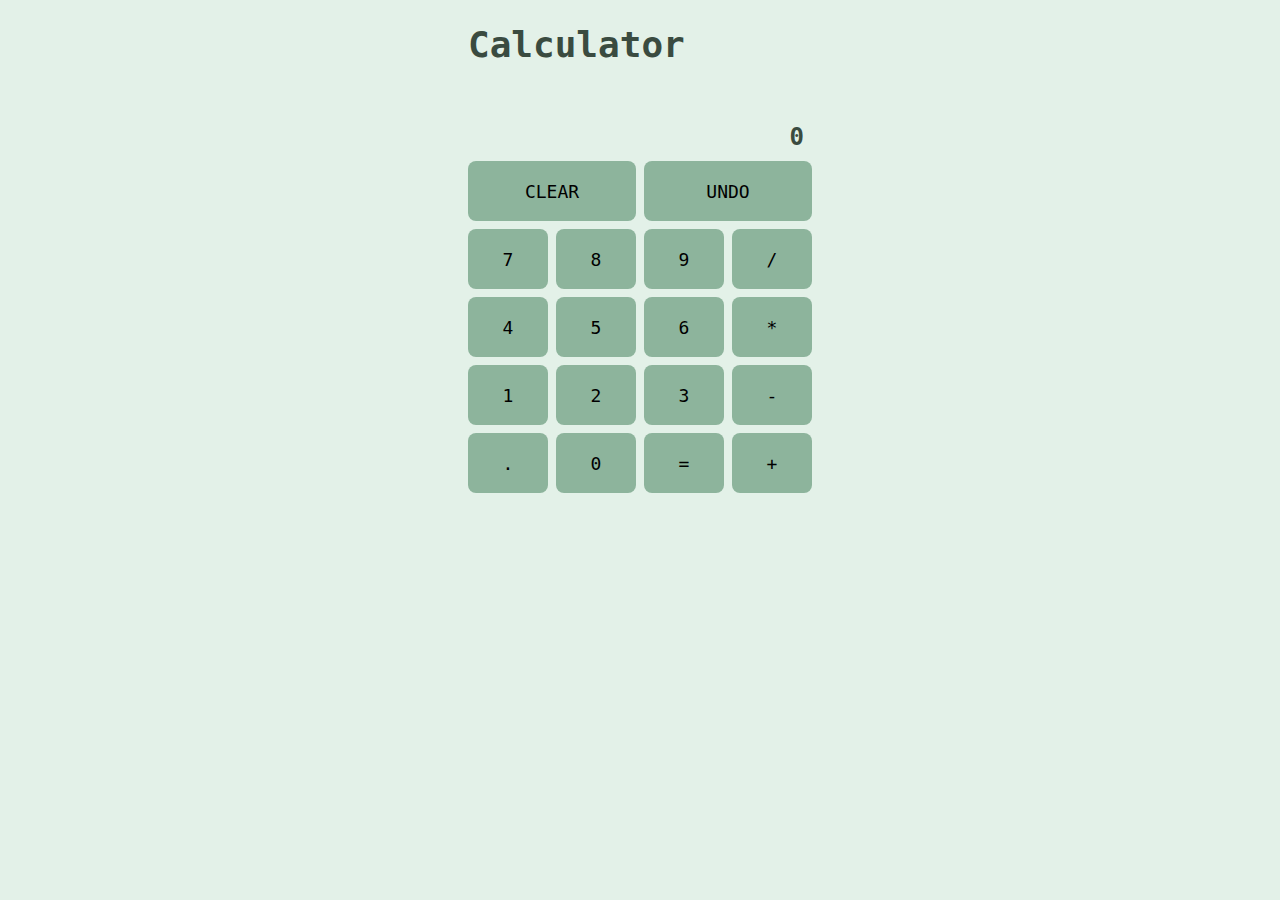
<file: index.html>
<!DOCTYPE html>
<html lang="en">
    <head>
        <meta charset="utf-8">
        <meta name="viewport" content="width=device-width, initial-scale=1.0">
        <title>Calculator</title>
        <link rel="stylesheet" href="styles.css">
        <script src="calculator.js"></script>
    </head>
    <body>
        <h1>Calculator</h1>
        <div id="calculator">
            <div id="screen">
                <div id = "display"></div>
                <div id = "result">0</div>
            </div>
            <div id = "buttons">
                <div class = "row">
                    <button id="clear" onclick="reset()">CLEAR</button>
                    <button id="undo" onclick="undo()">UNDO</button>
                </div>
                <div class = "row">
                    <button onclick="storeNumber('7')">7</button>
                    <button onclick="storeNumber('8')">8</button>
                    <button onclick="storeNumber('9')">9</button>
                    <button onclick="getOperator('/')">/</button>
                </div>
                <div class = "row">
                    <button onclick="storeNumber('4')">4</button>
                    <button onclick="storeNumber('5')">5</button>
                    <button onclick="storeNumber('6')">6</button>
                    <button onclick="getOperator('*')">*</button>
                </div>
                <div class = "row">
                    <button onclick="storeNumber('1')">1</button>
                    <button onclick="storeNumber('2')">2</button>
                    <button onclick="storeNumber('3')">3</button>
                    <button onclick="getOperator('-')">-</button>
                </div>
                <div class="row">
                    <button id="comma" onclick="storeNumber('.')">.</button>
                    <button onclick="storeNumber('0')">0</button>
                    <button id="equals" onclick="operate()">=</button>
                    <button onclick="getOperator('+')">+</button>
                </div>
            </div>
        </div>
    </body>
</html>
</file>
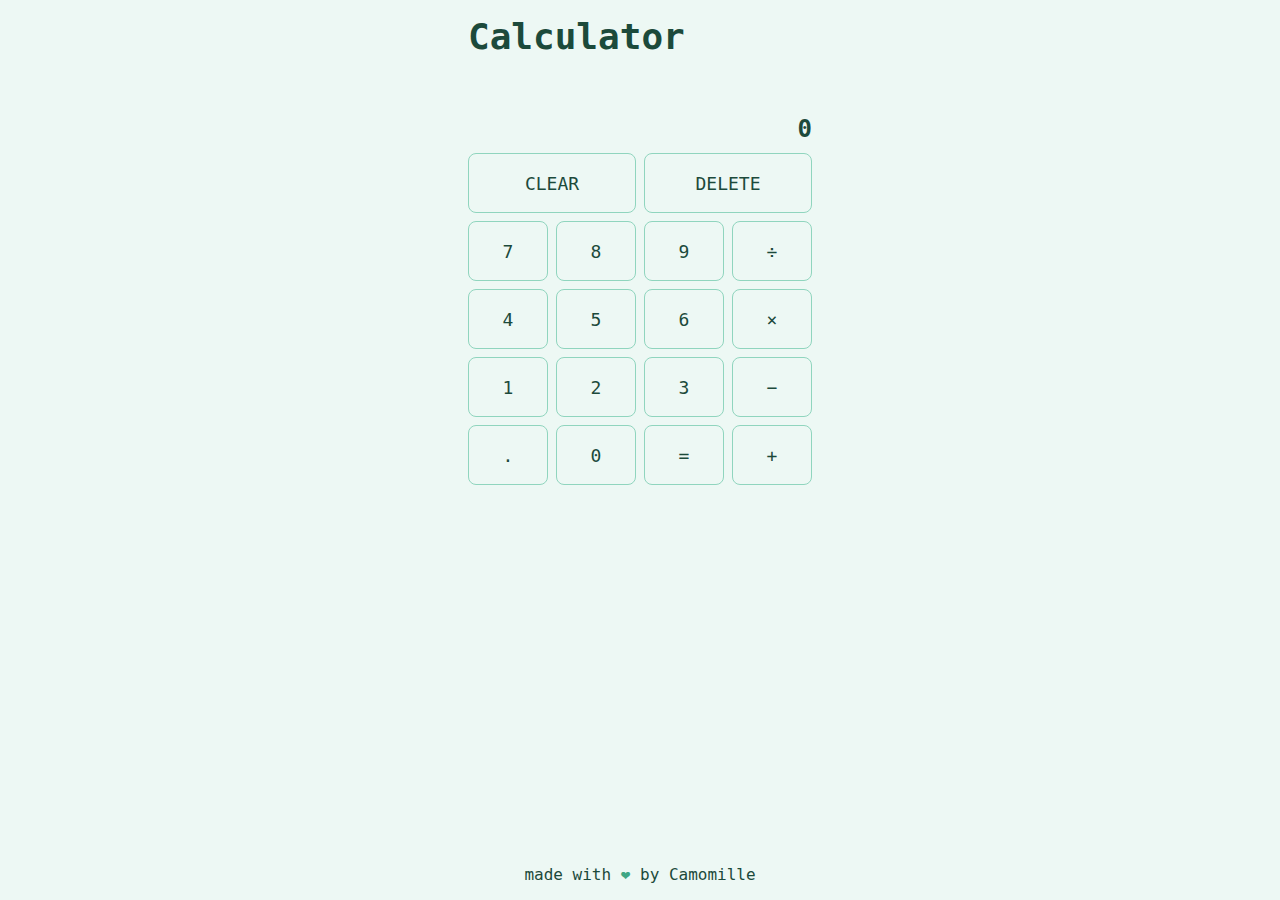
<file: code/index.html>
<!DOCTYPE html>
<html lang="en">
<head>
  <meta charset="utf-8">
  <meta name="viewport" content="width=device-width, initial-scale=1.0">
  <title>Calculator</title>
  <link rel="stylesheet" href="styles.css">
  <script src="calculator.js" defer></script>
</head>
<body>
  <h1>Calculator</h1>
  <div id="calculator">
    <div id="screen">
      <div id = "display"></div>
      <div id = "result">0</div>
    </div>
    <div id = "buttons">
      <button id="clear">CLEAR</button>
      <button id="delete">DELETE</button>
      <button class="digit">7</button>
      <button class="digit">8</button>
      <button class="digit">9</button>
      <button class="operator">÷</button>
      <button class="digit">4</button>
      <button class="digit">5</button>
      <button class="digit">6</button>
      <button class="operator">×</button>
      <button class="digit">1</button>
      <button class="digit">2</button>
      <button class="digit">3</button>
      <button class="operator">−</button>
      <button id="comma">.</button>
      <button class="digit">0</button>
      <button id="equals">=</button>
      <button class="operator">+</button>
    </div>
  </div>
  <footer>made with <span style="color:hsl(160, 45%, 45%)">&#x2764</span> by Camomille</footer>
</body>
</html>
</file>
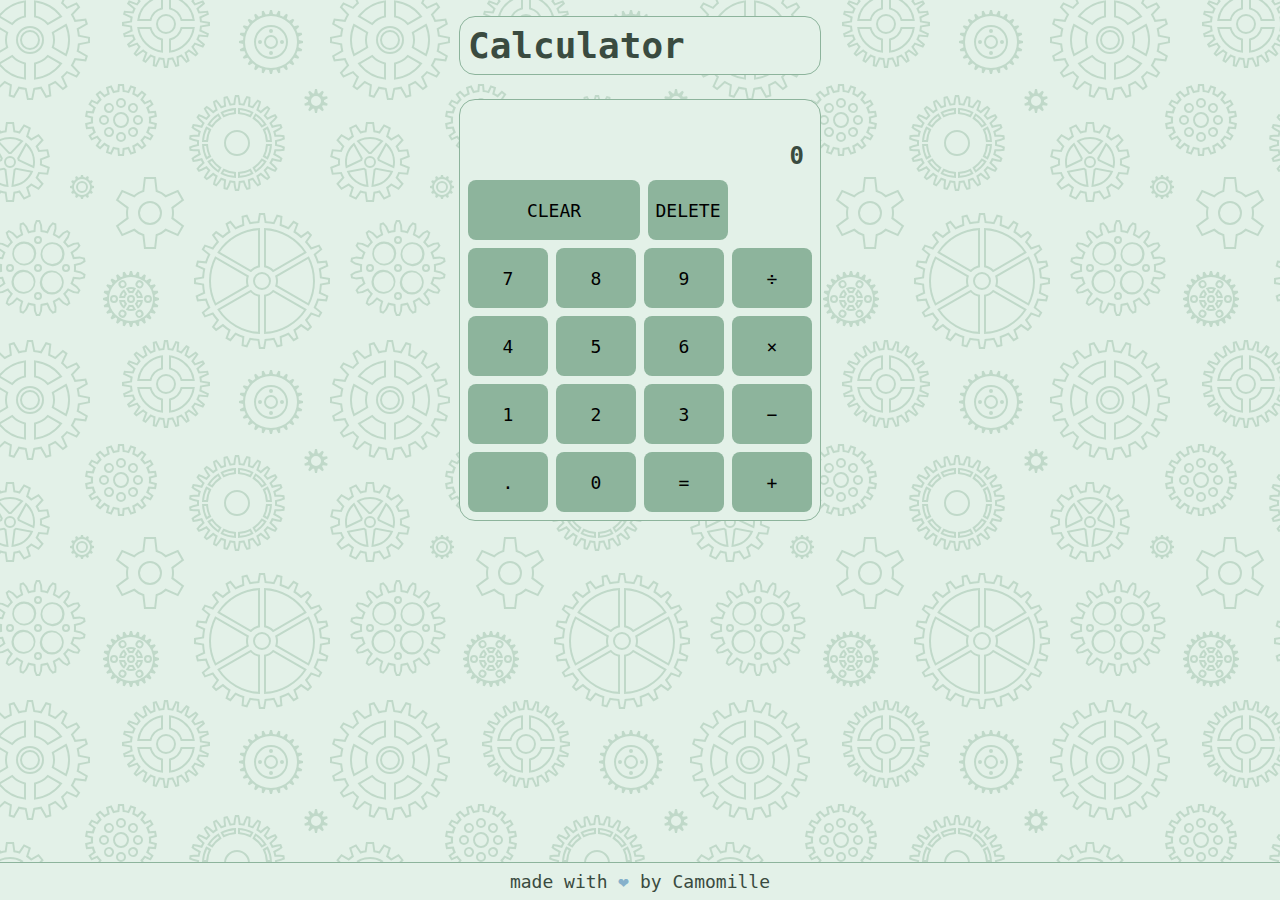
<file: src/index.html>
<!DOCTYPE html>
<html lang="en">
    <head>
        <meta charset="utf-8">
        <meta name="viewport" content="width=device-width, initial-scale=1.0">
        <title>Calculator</title>
        <link rel="stylesheet" href="styles.css">
        <script src="calculator.js" defer></script>
    </head>
    <body>
        <h1>Calculator</h1>
        <div id="calculator">
            <div id="screen">
                <div id = "display"></div>
                <div id = "result">0</div>
            </div>
            <div id = "buttons">
                <div class = "row">
                    <button id="clear" onclick="reset()">CLEAR</button>
                    <button id="delete" onclick="del()">DELETE</button>
                </div>
                <div class = "row">
                    <button onclick="storeNumber('7')">7</button>
                    <button onclick="storeNumber('8')">8</button>
                    <button onclick="storeNumber('9')">9</button>
                    <button onclick="getOperator('÷')">÷</button>
                </div>
                <div class = "row">
                    <button onclick="storeNumber('4')">4</button>
                    <button onclick="storeNumber('5')">5</button>
                    <button onclick="storeNumber('6')">6</button>
                    <button onclick="getOperator('×')">×</button>
                </div>
                <div class = "row">
                    <button onclick="storeNumber('1')">1</button>
                    <button onclick="storeNumber('2')">2</button>
                    <button onclick="storeNumber('3')">3</button>
                    <button onclick="getOperator('−')">−</button>
                </div>
                <div class="row">
                    <button id="comma" onclick="storeNumber('.')">.</button>
                    <button onclick="storeNumber('0')">0</button>
                    <button id="equals" onclick="operate()">=</button>
                    <button onclick="getOperator('+')">+</button>
                </div>
            </div>
        </div>
    <footer>made with <span style="color:#86b1cb">&#x2764</span> by Camomille</footer>
    </body>
</html>
</file>
<file: styles.css>
:root {
    --bkg: #e3f1e8;
    --button: #8db49c;
    --hover: #86b1cb;
    --txt: #3a4b40;
    --diasbled: #9aaebb;
}

body {
    background-color: var(--bkg);
    width: fit-content;
    margin: auto;
    font-family: monospace;
    font-size: 18px;
    color:var(--txt);
}

::selection {
    background-color: var(--hover);
}

#screen {
    margin-bottom: 8px;
}

#display, #result {
    height: 32px;
    text-align: right;
    align-content: center;
    padding: 0 8px;
}

#display {
    font-size: 20px;
}

#result {
    font-size: 24px;
    font-weight: bold;
}

button {
    border:none;
    border-radius: 8px;
    background-color: var(--button);
    font-family: inherit;
    font-size: inherit;
    width: 80px;
    height: 60px;
}

button:hover {
    background-color: var(--hover);
    cursor:pointer;
}

button#clear, button#undo {
    width: 50%;
}

button:disabled {
    background-color: var(--diasbled);
}

#buttons {
    display:flex;
    flex-direction: column;
    row-gap: 8px;
}

.row {
    display: flex;
    column-gap: 8px;
}
</file>
<file: code/styles.css>
@import url(https://fonts.bunny.net/css?family=spline-sans-mono:300,400,500,600,700);

:root {
  --color-bkg: hsl(160, 45%, 95%);
  --color-text: hsl(160, 45%, 20%);
  --color-accent: hsl(160, 45%, 70%);
  --color-disabled: hsl(160, 15%, 70%);
  --size-gap: min(8px, 0.5rem);
  --size-col-width: minmax(min-content, calc(32px + 3rem));
  --size-calc-width: calc(
    4 * var(--size-col-width) + 5 * var(--size-gap) + 4px
  );
}

/* General */

body {
  background-color: var(--color-bkg);
  color: var(--color-text);
  font: 1.125rem "Spline Sans Mono", monospace;
  margin: auto;
  margin-bottom: calc(1rem + 2 * 16px);
  max-width: max-content;
  padding: 16px;
}

::selection {
  background-color: var(--color-accent);
}

h1 {
  font-weight: 600;
  margin-top: 0;
}

#calculator,
h1 {
  padding: 0;
  width: var(--size-calc-width);
}

footer {
  background-color: var(--color-bkg);
  bottom: 0;
  font-size: 1rem;
  left: 0;
  padding: 16px 0;
  position: fixed;
  text-align: center;
  width: 100%;
}

/* Screen display */

#screen {
  margin-bottom: var(--size-gap);
}

#display,
#result {
  align-content: center;
  height: 2rem;
  overflow-x: scroll;
  padding: 0;
  text-align: right;
  white-space: nowrap;
  width: 100%;
}

#display {
  font-size: 1.25rem;
}

#result {
  font-size: 1.5rem;
  font-weight: 600;
}

/* Buttons */

#buttons {
  display: grid;
  gap: var(--size-gap);
  grid-auto-rows: calc(12px + 3rem);
  grid-template-columns: repeat(4, var(--size-col-width));
}

button {
  background-color: inherit;
  border-radius: var(--size-gap);
  border: 1px solid var(--color-accent);
  color: inherit;
  cursor: pointer;
  font: inherit;
}

button#clear,
button#delete {
  grid-column: span 2;
  text-transform: uppercase;
}

button:hover {
  background-color: var(--color-accent);
}

button:active {
  background-color: var(--color-accent);
  border-color: var(--color-text);
}

button:disabled {
  background-color: var(--color-disabled);
  border-color: var(--color-disabled);
  cursor: not-allowed;
}
</file>
<file: src/styles.css>
/* Credit to https://heropatterns.com/ for the background pattern <3 */

:root {
    --bkg: #e3f1e8;
    --txt: #3a4b40;
    --hover: #86b1cb;
    --button: #8db49c;
    --diasbled: #9aaebb;
}

/* General */

body {
    background-color: var(--bkg);
    background-image: url("data:image/svg+xml,%3Csvg xmlns='http://www.w3.org/2000/svg' width='360' height='360' viewBox='0 0 360 360'%3E%3Cpath fill='%238db49c' fill-opacity='0.4' d='M0 85.02l4.62-4.27a49.09 49.09 0 0 0 7.33 3.74l-1.2 10.24 2.66.87 5.05-9c2.62.65 5.34 1.08 8.12 1.28L28.6 98h2.8l2.02-10.12c2.74-.2 5.46-.62 8.12-1.28l5.05 8.99 2.66-.86-1.2-10.24c2.55-1.03 5-2.29 7.33-3.74l7.58 7 2.26-1.65-4.3-9.38a48.3 48.3 0 0 0 5.8-5.8l9.38 4.3 1.65-2.26-7-7.58a49.09 49.09 0 0 0 3.74-7.33l10.24 1.2.87-2.66-9-5.05a48.07 48.07 0 0 0 1.28-8.12L88 41.4v-2.8l-10.12-2.02c-.2-2.74-.62-5.46-1.28-8.12l8.99-5.05-.86-2.66-10.24 1.2c-1.03-2.55-2.29-5-3.74-7.33l7-7.58-1.65-2.26-9.38 4.3a48.3 48.3 0 0 0-5.8-5.8L62.42 0h2.16l-1.25 2.72a50.31 50.31 0 0 1 3.95 3.95l9.5-4.36 3.52 4.85-7.08 7.68c.94 1.6 1.79 3.27 2.54 4.98l10.38-1.21 1.85 5.7-9.11 5.12c.39 1.8.68 3.65.87 5.52L90 37v6l-10.25 2.05a49.9 49.9 0 0 1-.87 5.52l9.11 5.12-1.85 5.7-10.38-1.21c-.75 1.7-1.6 3.37-2.54 4.98l7.08 7.68-3.52 4.85-9.5-4.36a50.31 50.31 0 0 1-3.95 3.95l4.36 9.5-4.85 3.52-7.68-7.08c-1.6.94-3.27 1.79-4.98 2.54l1.21 10.38-5.7 1.85-5.12-9.11c-1.8.39-3.65.68-5.52.87L33 100h-6l-2.05-10.25a49.9 49.9 0 0 1-5.52-.87l-5.12 9.11-5.7-1.85 1.21-10.38c-1.7-.75-3.37-1.6-4.98-2.54L0 87.68v-2.66zM0 52.7V27.3l8.38 4.84a22.96 22.96 0 0 0 0 15.72L0 52.7zm0-39.16A39.91 39.91 0 0 1 26 .2v17.15a22.98 22.98 0 0 0-13.62 7.86L0 18.06v-4.52zm0 52.92v-4.52l12.38-7.15A22.98 22.98 0 0 0 26 62.65V79.8A39.91 39.91 0 0 1 0 66.46zM34 79.8V62.65a22.98 22.98 0 0 0 13.62-7.86l14.85 8.58A39.97 39.97 0 0 1 34 79.8zm32.48-23.36l-14.86-8.58a22.96 22.96 0 0 0 0-15.72l14.86-8.58A39.86 39.86 0 0 1 70 40a39.9 39.9 0 0 1-3.52 16.44zm-4.01-39.8L47.62 25.2A22.98 22.98 0 0 0 34 17.35V.2a39.97 39.97 0 0 1 28.47 16.43v.01zM0 50.38l5.98-3.45a25.01 25.01 0 0 1 0-13.88L0 29.6v20.78zm.5-34.35l11.48 6.63c3.27-3.4 7.44-5.8 12.02-6.94V2.47A37.96 37.96 0 0 0 .5 16.04v-.01zm0 47.92A37.96 37.96 0 0 0 24 77.53V64.28a24.97 24.97 0 0 1-12.02-6.95L.5 63.96v-.01zM36 77.53a37.96 37.96 0 0 0 23.5-13.57l-11.48-6.63A24.97 24.97 0 0 1 36 64.28v13.25zm29.5-23.96a37.91 37.91 0 0 0 0-27.14l-11.48 6.63a25.01 25.01 0 0 1 0 13.88l11.49 6.63h-.01zm-6-37.53A37.96 37.96 0 0 0 36 2.47v13.25c4.66 1.15 8.8 3.6 12.02 6.95l11.48-6.63zM30 54a14 14 0 1 1 0-28 14 14 0 0 1 0 28zm0-2a12 12 0 1 0 0-24 12 12 0 0 0 0 24zm0-2a10 10 0 1 1 0-20 10 10 0 0 1 0 20zm0-2a8 8 0 1 0 0-16 8 8 0 0 0 0 16zm77.47 45.17l-1.62-5.97 5.67-2.06 2.61 5.64c1.09-.25 2.2-.44 3.33-.58l.52-6.2h6.04l.52 6.2c1.13.14 2.24.33 3.33.58l2.6-5.64 5.68 2.06-1.62 5.97c1.02.51 2 1.07 2.95 1.69l4.35-4.38 4.62 3.88-3.53 5c.8.84 1.53 1.71 2.23 2.62l5.52-2.6 3.02 5.23-4.98 3.46c.46 1.06.86 2.14 1.2 3.25l6.02-.54 1.05 5.94-5.84 1.54c.07 1.16.07 2.32 0 3.48l5.84 1.54-1.05 5.94-6.02-.54c-.34 1.1-.74 2.2-1.2 3.25l4.98 3.46-3.02 5.22-5.52-2.6c-.7.92-1.44 1.8-2.23 2.62l3.53 5-4.62 3.89-4.35-4.38a30.2 30.2 0 0 1-2.95 1.69l1.62 5.97-5.67 2.06-2.61-5.64c-1.09.25-2.2.44-3.33.58l-.52 6.2h-6.04l-.52-6.2a30.27 30.27 0 0 1-3.33-.58l-2.6 5.64-5.68-2.06 1.62-5.97c-1.01-.5-2-1.07-2.95-1.69l-4.35 4.38-4.62-3.88 3.53-5a32.5 32.5 0 0 1-2.23-2.62l-5.52 2.6-3.02-5.23 4.98-3.46a29.66 29.66 0 0 1-1.2-3.25l-6.02.54-1.05-5.94 5.84-1.54a30.28 30.28 0 0 1 0-3.48l-5.84-1.54 1.05-5.94 6.02.54c.34-1.1.74-2.2 1.2-3.25l-4.98-3.46 3.02-5.22 5.52 2.6c.7-.92 1.44-1.8 2.23-2.62l-3.53-5 4.62-3.89 4.35 4.38a30.2 30.2 0 0 1 2.95-1.69zm15.2-1.12l-.5-6.05h-2.34l-.5 6.05c-2.18.13-4.3.5-6.32 1.1l-2.54-5.5-2.2.8 1.6 5.85a27.97 27.97 0 0 0-5.56 3.21l-4.27-4.3-1.79 1.5 3.5 4.95a28.14 28.14 0 0 0-4.12 4.92l-5.5-2.59-1.16 2.02 4.98 3.46a27.8 27.8 0 0 0-2.2 6.03l-6.03-.55-.4 2.3 5.86 1.54a28.3 28.3 0 0 0 0 6.42l-5.87 1.55.4 2.3 6.05-.56a27.8 27.8 0 0 0 2.2 6.03l-5 3.47 1.17 2.02 5.49-2.59a28.14 28.14 0 0 0 4.12 4.92l-3.5 4.96 1.79 1.5 4.27-4.31a27.97 27.97 0 0 0 5.56 3.21l-1.6 5.85 2.2.8 2.54-5.5c2.02.6 4.14.97 6.32 1.1l.5 6.05h2.34l.5-6.05c2.18-.13 4.3-.5 6.32-1.1l2.54 5.5 2.2-.8-1.6-5.85a27.97 27.97 0 0 0 5.56-3.21l4.27 4.3 1.79-1.5-3.5-4.95a28.14 28.14 0 0 0 4.12-4.92l5.5 2.59 1.16-2.02-4.98-3.46a27.8 27.8 0 0 0 2.2-6.03l6.03.55.4-2.3-5.86-1.54a28.3 28.3 0 0 0 0-6.42l5.87-1.55-.4-2.3-6.05.56a27.8 27.8 0 0 0-2.2-6.03l4.99-3.46-1.17-2.02-5.49 2.59a28.14 28.14 0 0 0-4.12-4.92l3.5-4.96-1.79-1.5-4.27 4.31a27.97 27.97 0 0 0-5.56-3.21l1.6-5.85-2.2-.8-2.54 5.5c-2.02-.6-4.14-.97-6.32-1.1l.01-.01zM121 128a8 8 0 1 1 0-16 8 8 0 0 1 0 16zm0-2a6 6 0 1 0 0-12 6 6 0 0 0 0 12zm0-18a5 5 0 1 1 0-10 5 5 0 0 1 0 10zm8.49 3.51a5 5 0 1 1 6.95-7.2 5 5 0 0 1-6.95 7.2zM133 120a5 5 0 1 1 10 0 5 5 0 0 1-10 0zm-3.51 8.49a5 5 0 1 1 7.2 6.95 5 5 0 0 1-7.2-6.95zM121 132a5 5 0 1 1 0 10 5 5 0 0 1 0-10zm-8.49-3.51a5 5 0 1 1-6.95 7.2 5 5 0 0 1 6.95-7.2zM109 120a5 5 0 1 1-10 0 5 5 0 0 1 10 0zm3.51-8.49a5 5 0 1 1-7.2-6.95 5 5 0 0 1 7.2 6.95zM121 106a3 3 0 1 0 0-6 3 3 0 0 0 0 6zm9.9 4.1a3 3 0 1 0 4.39-4.09 3 3 0 0 0-4.39 4.09zm4.1 9.9a3 3 0 1 0 6 0 3 3 0 0 0-6 0zm-4.1 9.9a3 3 0 1 0 4.09 4.39 3 3 0 0 0-4.09-4.39zM121 134a3 3 0 1 0 0 6 3 3 0 0 0 0-6zm-9.9-4.1a3 3 0 1 0-4.39 4.09 3 3 0 0 0 4.39-4.09zM107 120a3 3 0 1 0-6 0 3 3 0 0 0 6 0zm4.1-9.9a3 3 0 1 0-4.09-4.39 3 3 0 0 0 4.09 4.39zm129.42-6.95v.01c.87.07 1.74.17 2.6.3l1.5-3.91 1.94-3.64 3.89.97v4.13l-.5 4.13c.83.28 1.64.59 2.44.93l2.42-3.43 2.76-3.07 3.54 1.88-1 4-1.49 3.89c.73.47 1.45.97 2.15 1.49l3.19-2.76 3.42-2.3 2.97 2.67-1.93 3.65-2.38 3.4c.6.64 1.2 1.3 1.76 1.99l3.68-1.94 3.85-1.48 2.29 3.28-2.7 3.11-3.12 2.82c.43.76.84 1.53 1.22 2.32l4.04-1 4.1-.5 1.43 3.73-3.37 2.37-3.7 1.98c.23.84.44 1.68.62 2.54l4.17.01 4.1.5.48 3.97-3.85 1.48-4.06 1.02c.03.87.03 1.75 0 2.62l4.06 1.02 3.85 1.48-.48 3.97-4.1.51h-4.17c-.18.86-.39 1.71-.63 2.54l3.7 1.98 3.38 2.37-1.43 3.73-4.1-.5-4.04-1c-.38.79-.79 1.56-1.22 2.32l3.13 2.82 2.7 3.11-2.3 3.28-3.85-1.48-3.68-1.95a37 37 0 0 1-1.76 2l2.38 3.41 1.93 3.64-2.97 2.67-3.42-2.3-3.19-2.76a40.1 40.1 0 0 1-2.15 1.48l1.48 3.9 1 4-3.53 1.88-2.76-3.07-2.42-3.43c-.8.33-1.61.65-2.45.93l.5 4.13v4.13l-3.88.97-1.94-3.65-1.5-3.9c-.86.13-1.73.23-2.6.31L240 187l-1 4h-4l-1-4-.52-4.16a37.6 37.6 0 0 1-2.6-.3l-1.5 3.91-1.94 3.64-3.89-.97v-4.13l.5-4.13c-.83-.28-1.64-.59-2.44-.93l-2.42 3.43-2.76 3.07-3.54-1.88 1-4 1.49-3.89c-.74-.47-1.45-.97-2.15-1.49l-3.19 2.76-3.42 2.3-2.97-2.67 1.93-3.65 2.38-3.4c-.61-.65-1.2-1.31-1.76-1.99l-3.68 1.94-3.85 1.48-2.29-3.28 2.7-3.11 3.12-2.82c-.43-.76-.84-1.53-1.22-2.32l-4.04 1-4.1.5-1.43-3.73 3.37-2.37 3.7-1.98c-.23-.84-.44-1.68-.62-2.54l-4.17-.01-4.1-.5-.48-3.97 3.85-1.48 4.06-1.02c-.03-.87-.03-1.75 0-2.62l-4.06-1.02-3.85-1.48.48-3.97 4.1-.51h4.17c.18-.86.39-1.71.63-2.54l-3.7-1.98-3.38-2.37 1.43-3.73 4.1.5 4.04 1c.38-.79.79-1.56 1.22-2.32l-3.13-2.82-2.7-3.11 2.3-3.28 3.85 1.48 3.68 1.95a37 37 0 0 1 1.76-2l-2.38-3.41-1.93-3.64 2.97-2.67 3.42 2.3 3.19 2.76c.7-.52 1.41-1.02 2.15-1.48l-1.48-3.9-1-4 3.53-1.88 2.76 3.07 2.42 3.43c.8-.33 1.61-.65 2.45-.93l-.5-4.13v-4.13l3.88-.97 1.94 3.65 1.5 3.9c.86-.13 1.73-.23 2.6-.31L234 99l1-4h4l1 4 .52 4.15zm-14.3 3.4c-1.83.54-3.6 1.21-5.3 2l-3.5-4.97-1.38-1.53-.88.47.5 2 2.16 5.67a38.09 38.09 0 0 0-4.66 3.22l-4.61-4-1.71-1.15-.75.67.97 1.82 3.47 4.98a38.22 38.22 0 0 0-3.79 4.28l-5.37-2.84-1.92-.74-.57.82 1.35 1.56 4.52 4.09a37.9 37.9 0 0 0-2.64 5l-5.89-1.45-2.04-.25-.36.94 1.69 1.18 5.36 2.87a37.74 37.74 0 0 0-1.35 5.5l-6.08.01-2.04.25-.12 1 1.92.73 5.9 1.5a38.54 38.54 0 0 0 0 5.65l-5.9 1.49-1.92.74.12.99 2.04.25 6.08.01c.31 1.86.77 3.7 1.35 5.5l-5.36 2.87-1.7 1.18.37.94 2.04-.25 5.9-1.46a37.9 37.9 0 0 0 2.63 5.01l-4.52 4.1-1.35 1.55.57.82 1.92-.74 5.37-2.84a38.22 38.22 0 0 0 3.8 4.28l-3.48 4.98-.97 1.82.75.67 1.7-1.15 4.62-4a38.09 38.09 0 0 0 4.66 3.22l-2.17 5.67-.5 2 .89.47 1.38-1.53 3.5-4.98c1.7.8 3.47 1.47 5.3 2l-.73 6.04v2.06l.97.24.97-1.82 2.2-5.68c1.83.36 3.7.6 5.62.68L236 187l.5 2h1l.5-2 .75-6.04a38.2 38.2 0 0 0 5.62-.68l2.2 5.68.97 1.82.97-.24v-2.06l-.73-6.03c1.83-.54 3.6-1.21 5.3-2l3.5 4.97 1.38 1.53.88-.47-.5-2-2.16-5.67a38.09 38.09 0 0 0 4.66-3.22l4.61 4 1.71 1.15.75-.67-.97-1.82-3.47-4.98a38.22 38.22 0 0 0 3.79-4.28l5.37 2.84 1.92.74.57-.82-1.35-1.56-4.52-4.09c1-1.6 1.88-3.27 2.64-5l5.89 1.45 2.04.25.36-.94-1.69-1.18-5.36-2.87a37.4 37.4 0 0 0 1.35-5.5l6.08-.01 2.04-.25.12-1-1.92-.73-5.9-1.5c.14-1.88.14-3.77 0-5.65l5.9-1.49 1.92-.74-.12-.99-2.04-.25-6.08-.01a37.4 37.4 0 0 0-1.35-5.5l5.36-2.87 1.7-1.18-.37-.94-2.04.25-5.9 1.46a37.9 37.9 0 0 0-2.63-5.01l4.52-4.1 1.35-1.55-.57-.82-1.92.74-5.37 2.84a38.22 38.22 0 0 0-3.8-4.28l3.48-4.98.97-1.82-.75-.67-1.7 1.15-4.62 4a38.09 38.09 0 0 0-4.66-3.22l2.17-5.67.5-2-.89-.47-1.38 1.53-3.5 4.98c-1.7-.8-3.47-1.47-5.3-2l.73-6.04v-2.06l-.97-.24-.97 1.82-2.2 5.68c-1.83-.36-3.7-.6-5.62-.68L238 99l-.5-2h-1l-.5 2-.75 6.04c-1.92.09-3.8.32-5.62.68l-2.2-5.68-.97-1.82-.97.24v2.06l.73 6.03zm-5.85 5.65A34.82 34.82 0 0 1 236 108v6a28.8 28.8 0 0 0-12.63 3.39l-3-5.2v.01zm2.8.83l1 1.74a30.8 30.8 0 0 1 9.83-2.63v-2.01a32.8 32.8 0 0 0-10.83 2.9zm-4.53.17l3 5.2a29.12 29.12 0 0 0-9.24 9.24l-5.2-3a35.18 35.18 0 0 1 11.44-11.44zm-.67 2.84a33.19 33.19 0 0 0-7.93 7.93l1.74 1a31.18 31.18 0 0 1 7.2-7.2l-1.01-1.73zm-11.77 10.33h-.01l5.2 3A28.8 28.8 0 0 0 208 142h-6a34.82 34.82 0 0 1 4.2-15.63zm.83 2.8a32.8 32.8 0 0 0-2.9 10.83h2.01a30.8 30.8 0 0 1 2.63-9.83l-1.74-1zM202.01 144h6.01c.15 4.41 1.3 8.73 3.38 12.63l-5.2 3a34.82 34.82 0 0 1-4.19-15.63zm2.12 2a32.8 32.8 0 0 0 2.9 10.84l1.74-1a30.8 30.8 0 0 1-2.63-9.84h-2.01zm3.07 15.36l5.2-3c2.34 3.74 5.5 6.9 9.24 9.24l-3 5.2a35.18 35.18 0 0 1-11.44-11.44zm2.84.67a33.19 33.19 0 0 0 7.93 7.93l1-1.74a31.18 31.18 0 0 1-7.2-7.2l-1.73 1.01zm10.33 11.77v.01l3-5.2A28.85 28.85 0 0 0 236 172v6a34.82 34.82 0 0 1-15.63-4.2zm2.8-.83a32.8 32.8 0 0 0 10.83 2.9v-2.01a30.8 30.8 0 0 1-9.83-2.63l-1 1.74zm14.83 5.02v-6.01c4.41-.15 8.73-1.3 12.63-3.38l3 5.2a34.82 34.82 0 0 1-15.63 4.19zm2-2.12a32.8 32.8 0 0 0 10.84-2.9l-1-1.74a30.8 30.8 0 0 1-9.84 2.63v2.01zm15.36-3.07l-3-5.2c3.74-2.34 6.9-5.5 9.24-9.24l5.2 3a35.18 35.18 0 0 1-11.44 11.44zm.67-2.84a33.19 33.19 0 0 0 7.93-7.93l-1.74-1a31.18 31.18 0 0 1-7.2 7.2l1.01 1.73zm11.77-10.33h.01l-5.2-3A28.85 28.85 0 0 0 266 144h6a34.82 34.82 0 0 1-4.2 15.63zm-.83-2.8a32.8 32.8 0 0 0 2.9-10.83h-2.01a30.8 30.8 0 0 1-2.63 9.83l1.74 1zm5.02-14.83h-6.01a28.85 28.85 0 0 0-3.38-12.63l5.2-3a34.82 34.82 0 0 1 4.19 15.63zm-2.12-2a32.8 32.8 0 0 0-2.9-10.84l-1.74 1a30.8 30.8 0 0 1 2.63 9.84h2.01zm-3.07-15.36l-5.2 3a29.12 29.12 0 0 0-9.24-9.24l3-5.2a35.18 35.18 0 0 1 11.44 11.44zm-2.84-.67a33.19 33.19 0 0 0-7.93-7.93l-1 1.74a31.18 31.18 0 0 1 7.2 7.2l1.73-1.01zM238 108a34.82 34.82 0 0 1 15.63 4.19l-3 5.2a28.85 28.85 0 0 0-12.63-3.38V108zm12.84 5.02a32.8 32.8 0 0 0-10.84-2.9v2.01a30.8 30.8 0 0 1 9.83 2.63l1-1.74h.01zM237 156a13 13 0 1 1 0-26 13 13 0 0 1 0 26zm0-2a11 11 0 1 0 0-22 11 11 0 0 0 0 22zM137.54 0h56.92l-.74 1.03c.57.7 1.12 1.4 1.64 2.14l7.75-2.9 2 3.46-6.38 5.25c.37.82.72 1.65 1.03 2.5l8.22-.8 1.04 3.86-7.52 3.43c.15.88.26 1.77.35 2.67L210 22v4l-8.15 1.36c-.09.9-.2 1.8-.35 2.67l7.52 3.43-1.04 3.86-8.22-.8c-.31.85-.66 1.68-1.03 2.5l6.38 5.25-2 3.46-7.75-2.9c-.52.74-1.07 1.45-1.64 2.14l4.8 6.73-2.82 2.83-6.73-4.8c-.7.56-1.4 1.11-2.14 1.63l2.9 7.75-3.46 2-5.25-6.38c-.82.37-1.65.72-2.5 1.03l.8 8.22-3.86 1.04-3.43-7.52c-.88.15-1.77.26-2.67.35L168 68h-4l-1.36-8.15c-.9-.09-1.8-.2-2.67-.35l-3.43 7.52-3.86-1.04.8-8.22c-.85-.31-1.68-.66-2.5-1.03l-5.25 6.38-3.46-2 2.9-7.75a36.15 36.15 0 0 1-2.14-1.64l-6.73 4.8-2.83-2.82 4.8-6.73c-.56-.7-1.11-1.4-1.63-2.14l-7.75 2.9-2-3.46 6.38-5.25c-.37-.82-.72-1.65-1.03-2.5l-8.22.8-1.04-3.86 7.52-3.43c-.15-.88-.26-1.77-.35-2.67L122 26v-4l8.15-1.36c.09-.9.2-1.8.35-2.67l-7.52-3.43 1.04-3.86 8.22.8c.31-.85.66-1.68 1.03-2.5l-6.38-5.25 2-3.46 7.75 2.9c.52-.74 1.07-1.45 1.64-2.14L137.54 0zm2.43 0l.83 1.17a34.14 34.14 0 0 0-3.38 4.4l-7.63-2.86-.33.58 6.29 5.18a33.79 33.79 0 0 0-2.13 5.12l-8.1-.78-.18.64 7.42 3.37a34.02 34.02 0 0 0-.72 5.5L124 23.68v.66l8.04 1.34c.1 1.88.33 3.72.72 5.5l-7.42 3.38.18.64 8.1-.78a33.88 33.88 0 0 0 2.13 5.12l-6.29 5.18.33.58 7.63-2.86c1 1.56 2.14 3.03 3.38 4.4l-4.73 6.63.47.47 6.63-4.73a34.14 34.14 0 0 0 4.4 3.38l-2.86 7.63.58.33 5.18-6.29c1.63.84 3.35 1.56 5.12 2.13l-.78 8.1.64.18 3.37-7.42c1.79.39 3.63.63 5.5.72l1.35 8.04h.66l1.34-8.04c1.88-.1 3.72-.33 5.5-.72l3.38 7.42.64-.18-.78-8.1a33.88 33.88 0 0 0 5.12-2.13l5.18 6.29.58-.33-2.86-7.63c1.56-1 3.03-2.14 4.4-3.38l6.63 4.73.47-.47-4.73-6.63a34.14 34.14 0 0 0 3.38-4.4l7.63 2.86.33-.58-6.29-5.18a33.79 33.79 0 0 0 2.13-5.12l8.1.78.18-.64-7.42-3.37c.39-1.79.63-3.63.72-5.5l8.04-1.35v-.66l-8.04-1.34c-.1-1.88-.33-3.72-.72-5.5l7.42-3.38-.18-.64-8.1.78a33.79 33.79 0 0 0-2.13-5.12l6.29-5.18-.33-.58-7.63 2.86c-1-1.56-2.14-3.03-3.38-4.4l.83-1.17h-52.06V0zm-2.82 27h14.15A15.02 15.02 0 0 0 163 38.7v14.15A29.01 29.01 0 0 1 137.15 27zm12.57-27H163v9.3A15.02 15.02 0 0 0 151.3 21h-14.15a28.99 28.99 0 0 1 12.57-21zM169 52.85V38.7A15.02 15.02 0 0 0 180.7 27h14.15A29.01 29.01 0 0 1 169 52.85zM182.28 0a28.99 28.99 0 0 1 12.57 21H180.7A15.02 15.02 0 0 0 169 9.3V0h13.28zm-42.82 29A27.03 27.03 0 0 0 161 50.54V40.25A17.04 17.04 0 0 1 149.75 29h-10.29zm14.16-29a27.04 27.04 0 0 0-14.16 19h10.29A17.04 17.04 0 0 1 161 7.75V0h-7.38zM171 50.54A27.03 27.03 0 0 0 192.54 29h-10.29A17.04 17.04 0 0 1 171 40.25v10.29zM178.38 0H171v7.75A17.04 17.04 0 0 1 182.25 19h10.29a27.04 27.04 0 0 0-14.16-19zM166 34a10 10 0 1 1 0-20 10 10 0 0 1 0 20zm0-2a8 8 0 1 0 0-16 8 8 0 0 0 0 16zm-39.51 176.15l-10.67-7.95 6-10.4 12.23 5.27a23.97 23.97 0 0 1 8.4-4.86L144 177h12l1.55 13.21a23.97 23.97 0 0 1 8.4 4.86l12.23-5.27 6 10.4-10.67 7.95a24 24 0 0 1 0 9.7l10.67 7.95-6 10.4-12.23-5.27a23.97 23.97 0 0 1-8.4 4.86L156 249h-12l-1.55-13.21a23.97 23.97 0 0 1-8.4-4.86l-12.23 5.27-6-10.4 10.67-7.95a24.1 24.1 0 0 1 0-9.7zm29.25-16.4l-1.5-12.75h-8.48l-1.5 12.76c-3.75 1-7.1 2.99-9.79 5.65l-11.8-5.08-4.23 7.34 10.3 7.68c-.98 3.7-.98 7.6 0 11.3l-10.3 7.68 4.23 7.34 11.8-5.08a22.1 22.1 0 0 0 9.8 5.65l1.5 12.76h8.47l1.5-12.76c3.75-1 7.1-2.99 9.79-5.65l11.8 5.08 4.23-7.34-10.3-7.68c.98-3.7.98-7.6 0-11.3l10.3-7.68-4.23-7.34-11.8 5.08a21.98 21.98 0 0 0-9.8-5.65l.01-.01zM150 225a12 12 0 1 1 0-24 12 12 0 0 1 0 24zm0-2a10 10 0 1 0 0-20 10 10 0 0 0 0 20zm3.53 67.72l4.26.07.51 1.93-3.65 2.19c.11.63.2 1.27.25 1.92L159 298v2l-4.1 1.17c-.05.65-.14 1.29-.25 1.92l3.65 2.2-.51 1.92-4.26.07c-.22.61-.47 1.21-.74 1.8l2.96 3.05-1 1.74-4.13-1.04a24.1 24.1 0 0 1-1.18 1.54l2.07 3.72-1.42 1.42-3.72-2.07c-.5.41-1.01.8-1.54 1.18l1.04 4.13-1.74 1-3.05-2.96c-.59.27-1.19.52-1.8.74l-.07 4.26-1.93.51-2.19-3.65c-.63.11-1.27.2-1.92.25L132 327h-2l-1.17-4.1c-.65-.05-1.29-.14-1.92-.25l-2.2 3.65-1.92-.51-.07-4.26c-.61-.22-1.21-.47-1.8-.74l-3.05 2.96-1.74-1 1.04-4.13a24.1 24.1 0 0 1-1.54-1.18l-3.72 2.07-1.42-1.42 2.07-3.72c-.41-.5-.8-1.01-1.18-1.54l-4.13 1.04-1-1.74 2.96-3.05c-.27-.59-.52-1.19-.74-1.8l-4.26-.07-.51-1.93 3.65-2.19c-.11-.63-.2-1.27-.25-1.92L103 300v-2l4.1-1.17c.05-.65.14-1.29.25-1.92l-3.65-2.2.51-1.92 4.26-.07c.22-.61.47-1.21.74-1.8l-2.96-3.05 1-1.74 4.13 1.04c.38-.53.77-1.04 1.18-1.54l-2.07-3.72 1.42-1.42 3.72 2.07c.5-.41 1.01-.8 1.54-1.18l-1.04-4.13 1.74-1 3.05 2.96c.59-.27 1.19-.52 1.8-.74l.07-4.26 1.93-.51 2.19 3.65c.63-.11 1.27-.2 1.92-.25L130 271h2l1.17 4.1c.65.05 1.29.14 1.92.25l2.2-3.65 1.92.51.07 4.26c.61.22 1.21.47 1.8.74l3.05-2.96 1.74 1-1.04 4.13c.53.38 1.04.77 1.54 1.18l3.72-2.07 1.42 1.42-2.07 3.72c.41.5.8 1.01 1.18 1.54l4.13-1.04 1 1.74-2.96 3.05c.27.59.52 1.19.74 1.8zM109 299a22 22 0 1 0 44 0 22 22 0 0 0-44 0zm27.11-10.86l-3 5.22a6 6 0 0 0-4.21 0l-3.01-5.22a11.95 11.95 0 0 1 10.22 0zm1.74 1a12 12 0 0 1 5.1 8.86h-6.01a6.01 6.01 0 0 0-2.1-3.64l3-5.22h.01zm-13.7 0l3.02 5.22a6.01 6.01 0 0 0-2.1 3.64h-6.03a12 12 0 0 1 5.11-8.86zm-5.1 10.86h6.01a6.01 6.01 0 0 0 2.1 3.64l-3 5.22a12 12 0 0 1-5.12-8.86h.01zm6.84 9.86l3-5.22a6 6 0 0 0 4.21 0l3.01 5.22a11.95 11.95 0 0 1-10.22 0zm11.96-1l-3.02-5.22a6.01 6.01 0 0 0 2.1-3.64h6.03a12 12 0 0 1-5.11 8.86zm-4.68-19.62a10.04 10.04 0 0 0-4.34 0l1.05 1.82c.74-.1 1.5-.1 2.24 0l1.05-1.82zm5.2 3l-1.05 1.82c.46.59.84 1.24 1.12 1.94h2.1a9.99 9.99 0 0 0-2.17-3.76zm-14.74 0a9.99 9.99 0 0 0-2.17 3.76h2.1c.28-.7.66-1.35 1.12-1.94l-1.05-1.82zm-2.17 9.76a9.99 9.99 0 0 0 2.17 3.76l1.05-1.82a8.01 8.01 0 0 1-1.12-1.94h-2.1zm7.37 6.76c1.43.32 2.91.32 4.34 0l-1.05-1.82c-.74.1-1.5.1-2.24 0l-1.05 1.82zm9.54-3a9.99 9.99 0 0 0 2.17-3.76h-2.1c-.28.7-.66 1.35-1.12 1.94l1.05 1.82zM127 299a4 4 0 1 1 8 0 4 4 0 0 1-8 0zm2 0a2 2 0 1 0 4 0 2 2 0 0 0-4 0zm15 0a4 4 0 1 1 8 0 4 4 0 0 1-8 0zm-6.5 11.26a4 4 0 1 1 4 6.93 4 4 0 0 1-4-6.93zm-13 0a4 4 0 1 1-4 6.93 4 4 0 0 1 4-6.93zM118 299a4 4 0 1 1-8 0 4 4 0 0 1 8 0zm6.5-11.26a4 4 0 1 1-4-6.93 4 4 0 0 1 4 6.93zm13 0a4 4 0 1 1 4-6.93 4 4 0 0 1-4 6.93zM146 299a2 2 0 1 0 4 0 2 2 0 0 0-4 0zm-7.5 12.99a2 2 0 1 0 1.66 3.64 2 2 0 0 0-1.66-3.64zm-15 0a2 2 0 1 0-2.15 3.38 2 2 0 0 0 2.15-3.38zM116 299a2 2 0 1 0-4 0 2 2 0 0 0 4 0zm7.5-12.99a2 2 0 1 0-1.66-3.64 2 2 0 0 0 1.66 3.64zm15 0a2 2 0 1 0 2.15-3.38 2 2 0 0 0-2.15 3.38zm103.8-61.7l-.8-8.22 5.8-1.55 3.42 7.52c2.26-.43 4.57-.74 6.92-.9L259 213h6l1.36 8.16c2.35.16 4.66.47 6.92.9l3.42-7.52 5.8 1.55-.8 8.22c2.21.77 4.37 1.66 6.45 2.68l5.25-6.38 5.2 3-2.9 7.74a60.25 60.25 0 0 1 5.53 4.25l6.73-4.8 4.24 4.24-4.8 6.73a60.25 60.25 0 0 1 4.25 5.53l7.74-2.9 3 5.2-6.38 5.25a59.62 59.62 0 0 1 2.68 6.45l8.22-.8 1.55 5.8-7.52 3.42c.43 2.26.74 4.57.9 6.92L330 278v6l-8.16 1.36a60.03 60.03 0 0 1-.9 6.92l7.52 3.42-1.55 5.8-8.22-.8a59.62 59.62 0 0 1-2.68 6.45l6.38 5.25-3 5.2-7.74-2.9a60.25 60.25 0 0 1-4.25 5.53l4.8 6.73-4.24 4.24-6.73-4.8a60.25 60.25 0 0 1-5.53 4.25l2.9 7.74-5.2 3-5.25-6.38a59.62 59.62 0 0 1-6.45 2.68l.8 8.22-5.8 1.55-3.42-7.52c-2.26.43-4.57.74-6.92.9L265 349h-6l-1.36-8.16a60.03 60.03 0 0 1-6.92-.9l-3.42 7.52-5.8-1.55.8-8.22a59.62 59.62 0 0 1-6.45-2.68l-5.25 6.38-5.2-3 2.9-7.74a60.25 60.25 0 0 1-5.53-4.25l-6.73 4.8-4.24-4.24 4.8-6.73a60.25 60.25 0 0 1-4.25-5.53l-7.74 2.9-3-5.2 6.38-5.25a59.62 59.62 0 0 1-2.68-6.45l-8.22.8-1.55-5.8 7.52-3.42c-.43-2.29-.73-4.6-.9-6.92L194 284v-6l8.16-1.36c.16-2.35.47-4.66.9-6.92l-7.52-3.42 1.55-5.8 8.22.8c.77-2.2 1.66-4.35 2.68-6.45l-6.38-5.25 3-5.2 7.74 2.9a60.25 60.25 0 0 1 4.25-5.53l-4.8-6.73 4.24-4.24 6.73 4.8a60.25 60.25 0 0 1 5.53-4.25l-2.9-7.74 5.2-3 5.25 6.38a59.62 59.62 0 0 1 6.45-2.68zm2.12 1.4c-3.15 1-6.19 2.27-9.08 3.77l-5.19-6.3-2.3 1.33 2.86 7.65a58.24 58.24 0 0 0-7.79 5.98l-6.65-4.75-1.88 1.88 4.75 6.65a58.24 58.24 0 0 0-5.98 7.79l-7.65-2.86-1.33 2.3 6.3 5.2a57.64 57.64 0 0 0-3.77 9.07l-8.12-.79-.69 2.58 7.43 3.38a58 58 0 0 0-1.27 9.73l-8.06 1.35v2.66l8.06 1.35c.15 3.32.58 6.58 1.27 9.73l-7.43 3.38.7 2.58 8.11-.79c1 3.15 2.27 6.19 3.77 9.08l-6.3 5.19 1.33 2.3 7.65-2.86a58.24 58.24 0 0 0 5.98 7.79l-4.75 6.65 1.88 1.88 6.65-4.75a60.3 60.3 0 0 0 7.79 5.98l-2.86 7.65 2.3 1.33 5.2-6.3a56.99 56.99 0 0 0 9.07 3.77l-.79 8.12 2.58.69 3.38-7.43c3.15.69 6.4 1.12 9.73 1.27l1.35 8.06h2.66l1.35-8.06c3.32-.15 6.58-.58 9.73-1.27l3.38 7.43 2.58-.7-.79-8.11c3.15-1 6.19-2.27 9.08-3.77l5.19 6.3 2.3-1.33-2.86-7.65a58.24 58.24 0 0 0 7.79-5.98l6.65 4.75 1.88-1.88-4.75-6.65a60.3 60.3 0 0 0 5.98-7.79l7.65 2.86 1.33-2.3-6.3-5.2a56.99 56.99 0 0 0 3.77-9.07l8.12.79.69-2.58-7.43-3.38a58 58 0 0 0 1.27-9.73l8.06-1.35v-2.66l-8.06-1.35a58.04 58.04 0 0 0-1.27-9.73l7.43-3.38-.7-2.58-8.11.79c-1-3.15-2.27-6.19-3.77-9.08l6.3-5.19-1.33-2.3-7.65 2.86a58.24 58.24 0 0 0-5.98-7.79l4.75-6.65-1.88-1.88-6.65 4.75a58.24 58.24 0 0 0-7.79-5.98l2.86-7.65-2.3-1.33-5.2 6.3a57.64 57.64 0 0 0-9.07-3.77l.79-8.12-2.58-.69-3.38 7.43a58 58 0 0 0-9.73-1.27l-1.35-8.06h-2.66l-1.35 8.06c-3.32.15-6.58.58-9.73 1.27l-3.38-7.43-2.58.7.79 8.11zm4.58 50.1a13.96 13.96 0 0 0 0 10.39l-33.88 19.55A52.77 52.77 0 0 1 209 281c0-8.94 2.21-17.37 6.12-24.75L249 275.8v.01zm2-3.47l-33.87-19.56A52.97 52.97 0 0 1 260 228.04v39.1a13.99 13.99 0 0 0-9 5.2zm0 17.32a13.99 13.99 0 0 0 9 5.2v39.1a52.97 52.97 0 0 1-42.87-24.74L251 289.66zm13 5.2a13.99 13.99 0 0 0 9-5.2l33.87 19.56A52.97 52.97 0 0 1 264 333.96v-39.1zm11-8.66a13.96 13.96 0 0 0 0-10.4l33.88-19.55A52.77 52.77 0 0 1 315 281c0 8.94-2.21 17.37-6.12 24.75L275 286.2zm-2-13.86a13.99 13.99 0 0 0-9-5.2v-39.1a52.97 52.97 0 0 1 42.87 24.74L273 272.34zm-57.04-13.3A50.8 50.8 0 0 0 211 281a50.8 50.8 0 0 0 4.96 21.96l30.62-17.68c-.78-2.8-.78-5.76 0-8.56l-30.62-17.68zm4-6.93l30.62 17.68a16.08 16.08 0 0 1 7.42-4.29v-35.35a50.96 50.96 0 0 0-38.04 21.96zm0 57.78A50.96 50.96 0 0 0 258 331.85V296.5a15.98 15.98 0 0 1-7.42-4.29l-30.62 17.68zM266 331.85a50.96 50.96 0 0 0 38.04-21.96l-30.62-17.68a16.08 16.08 0 0 1-7.42 4.29v35.35zm42.04-28.89A50.8 50.8 0 0 0 313 281a50.8 50.8 0 0 0-4.96-21.96l-30.62 17.68c.78 2.8.78 5.76 0 8.56l30.62 17.68zm-4-50.85A50.96 50.96 0 0 0 266 230.15v35.35c2.86.74 5.41 2.25 7.42 4.29l30.62-17.68zM262 290a9 9 0 1 1 0-18 9 9 0 0 1 0 18zm0-2a7 7 0 1 0 0-14 7 7 0 0 0 0 14zM0 242.64l2.76.4 4.75 2.27a38.2 38.2 0 0 1 2.85-3.4l-3.06-4.28-1.69-5.11 3.07-2.58 4.74 2.55 3.69 3.76a37.96 37.96 0 0 1 3.84-2.22l-1.42-5.07.17-5.38 3.76-1.37 3.6 4.02 2.17 4.79c1.42-.34 2.88-.6 4.37-.77L34 225l2-5h4l2 5 .4 5.25c1.49.17 2.95.43 4.37.77l2.18-4.8 3.59-4 3.76 1.36.17 5.38-1.42 5.07c1.33.67 2.6 1.41 3.84 2.22l3.69-3.76 4.74-2.55 3.07 2.58-1.69 5.11-3.06 4.29a38.2 38.2 0 0 1 2.85 3.4l4.75-2.28 5.33-.77 2 3.46-3.33 4.23-4.34 2.98c.59 1.36 1.1 2.75 1.52 4.17l5.23-.52 5.27 1.1.7 3.94-4.58 2.84-5.1 1.31a38.6 38.6 0 0 1 0 4.44l5.1 1.3 4.58 2.85-.7 3.93-5.27 1.1-5.23-.5a36.3 36.3 0 0 1-1.52 4.16l4.34 2.98 3.33 4.23-2 3.46-5.33-.77-4.75-2.27a38.2 38.2 0 0 1-2.85 3.4l3.06 4.28 1.69 5.11-3.07 2.58-4.74-2.55-3.69-3.76a37.96 37.96 0 0 1-3.84 2.22l1.42 5.07-.17 5.38-3.76 1.37-3.6-4.02-2.17-4.79c-1.42.34-2.88.6-4.37.77L42 311l-2 5h-4l-2-5-.4-5.25a37.87 37.87 0 0 1-4.37-.77l-2.18 4.8-3.59 4-3.76-1.36-.17-5.38 1.42-5.07c-1.32-.66-2.6-1.4-3.84-2.22l-3.69 3.76-4.74 2.55-3.07-2.58 1.69-5.11 3.06-4.29a38.2 38.2 0 0 1-2.85-3.4l-4.75 2.28-2.76.4v-8.17l3.1-2.13a37.72 37.72 0 0 1-1.52-4.17l-1.58.16v-8.82l.06-.01a38.6 38.6 0 0 1 0-4.44l-.06-.01v-8.82l1.58.16c.43-1.43.94-2.82 1.52-4.17L0 250.8v-8.17.01zm0 1.87v3.89l5.62 3.84a35.74 35.74 0 0 0-2.55 7.02l-3.07-.3v4.75l2.2.56a36.42 36.42 0 0 0 0 7.46l-2.2.56v4.75l3.07-.3a35.2 35.2 0 0 0 2.55 7.02L0 287.6v3.89l1.76-.26 6.41-3.07c1.4 2.06 3 3.98 4.8 5.71l-4.14 5.78-1.01 3.07 1.22 1.03 2.85-1.52 4.98-5.08c2 1.45 4.16 2.7 6.45 3.73l-1.9 6.84.1 3.23 1.5.55 2.15-2.4 2.94-6.48a35.9 35.9 0 0 0 7.34 1.3L36 311l1.2 3h1.6l1.2-3 .55-7.09a35.9 35.9 0 0 0 7.34-1.29l2.94 6.47 2.15 2.4 1.5-.54.1-3.23-1.9-6.84a35.96 35.96 0 0 0 6.45-3.73l4.98 5.08 2.85 1.52 1.22-1.03-1-3.07-4.15-5.78a35.8 35.8 0 0 0 4.8-5.7l6.4 3.06 3.2.46.8-1.38-2-2.54-5.85-4.01c1.1-2.24 1.95-4.6 2.55-7.02l7.07.7 3.16-.66.28-1.58-2.75-1.7-6.88-1.77c.26-2.48.26-4.98 0-7.46l6.88-1.77 2.75-1.7-.28-1.58-3.16-.66-7.07.7a35.74 35.74 0 0 0-2.55-7.02l5.86-4 2-2.55-.8-1.38-3.2.46-6.41 3.07c-1.4-2.06-3-3.98-4.8-5.71l4.14-5.78 1.01-3.07-1.22-1.03-2.85 1.52-4.98 5.08c-2-1.45-4.16-2.7-6.45-3.73l1.9-6.84-.1-3.23-1.5-.55-2.15 2.4-2.94 6.48a35.9 35.9 0 0 0-7.34-1.3L40 225l-1.2-3h-1.6l-1.2 3-.55 7.09c-2.48.17-4.94.6-7.34 1.29l-2.94-6.47-2.15-2.4-1.5.54-.1 3.23 1.9 6.84a35.96 35.96 0 0 0-6.45 3.73l-4.98-5.08-2.85-1.52-1.22 1.03 1 3.07 4.15 5.78a36.18 36.18 0 0 0-4.8 5.7l-6.4-3.06L0 244.5v.01zM38 272a4 4 0 1 1 0-8 4 4 0 0 1 0 8zm0-2a2 2 0 1 0 0-4 2 2 0 0 0 0 4zm0-26a4 4 0 1 1 0-8 4 4 0 0 1 0 8zm24 24a4 4 0 1 1 8 0 4 4 0 0 1-8 0zm-24 24a4 4 0 1 1 0 8 4 4 0 0 1 0-8zm-24-24a4 4 0 1 1-8 0 4 4 0 0 1 8 0zm24-26a2 2 0 1 0 0-4 2 2 0 0 0 0 4zm26 26a2 2 0 1 0 4 0 2 2 0 0 0-4 0zm-26 26a2 2 0 1 0 0 4 2 2 0 0 0 0-4zm-26-26a2 2 0 1 0-4 0 2 2 0 0 0 4 0zm3.37 22.63a12 12 0 1 1 16.17-17.74 12 12 0 0 1-16.17 17.74zm0-45.26a12 12 0 1 1 17.74 16.17 12 12 0 0 1-17.74-16.17zm45.26 0a12 12 0 1 1-16.17 17.74 12 12 0 0 1 16.17-17.74zm0 45.26a12 12 0 1 1-17.74-16.17 12 12 0 0 1 17.74 16.17zm-15.56-29.7a10 10 0 1 0 14.39-13.9 10 10 0 0 0-14.39 13.9zm0 14.14a10 10 0 1 0 13.9 14.39 10 10 0 0 0-13.9-14.39zm-14.14 0a10 10 0 1 0-14.39 13.9 10 10 0 0 0 14.39-13.9zm0-14.14a10 10 0 1 0-13.9-14.39 10 10 0 0 0 13.9 14.39zm230.9-245.4l-.08-4.18 1.93-.52 2.04 3.67c1.07-.2 2.16-.35 3.26-.43L270 10h2l1.02 4.07c1.1.08 2.2.22 3.26.43l2.04-3.67 1.93.52-.07 4.19a27 27 0 0 1 3.04 1.26l2.91-3.01 1.74 1-1.16 4.03c.91.62 1.78 1.29 2.61 2l3.6-2.15 1.41 1.41-2.16 3.6c.72.83 1.4 1.7 2 2.6l4.04-1.15 1 1.74-3.01 2.91c.48.98.9 2 1.26 3.04l4.2-.07.5 1.93-3.66 2.04c.2 1.07.35 2.16.43 3.26L303 41v2l-4.07 1.02a26.9 26.9 0 0 1-.43 3.26l3.67 2.04-.52 1.93-4.19-.07a27.82 27.82 0 0 1-1.26 3.04l3.01 2.91-1 1.74-4.03-1.16c-.62.91-1.29 1.78-2 2.61l2.15 3.6-1.41 1.41-3.6-2.16c-.83.72-1.7 1.4-2.6 2l1.15 4.04-1.74 1-2.91-3.01a27 27 0 0 1-3.04 1.26l.07 4.2-1.93.5-2.04-3.66c-1.07.2-2.16.35-3.26.43L272 74h-2l-1.02-4.07a26.9 26.9 0 0 1-3.26-.43l-2.04 3.67-1.93-.52.07-4.19a27.82 27.82 0 0 1-3.04-1.26l-2.91 3.01-1.74-1 1.16-4.03c-.9-.62-1.78-1.29-2.61-2l-3.6 2.15-1.41-1.41 2.16-3.6c-.72-.83-1.4-1.7-2-2.6l-4.04 1.15-1-1.74 3.01-2.91a27 27 0 0 1-1.26-3.04l-4.2.07-.5-1.93 3.66-2.04c-.2-1.07-.35-2.16-.43-3.26L239 43v-2l4.07-1.02c.08-1.1.22-2.2.43-3.26l-3.67-2.04.52-1.93 4.19.07a27 27 0 0 1 1.26-3.04l-3.01-2.91 1-1.74 4.03 1.16c.62-.91 1.29-1.78 2-2.61l-2.15-3.6 1.41-1.41 3.6 2.16c.83-.72 1.7-1.4 2.6-2l-1.15-4.04 1.74-1 2.91 3.01a27 27 0 0 1 3.04-1.26l.01-.01zM271 68a26 26 0 1 0 0-52 26 26 0 0 0 0 52zm0-9a17 17 0 1 1 0-34 17 17 0 0 1 0 34zm0-2a15 15 0 1 0 0-30 15 15 0 0 0 0 30zm0-8a7 7 0 1 1 0-14 7 7 0 0 1 0 14zm0-2a5 5 0 1 0 0-10 5 5 0 0 0 0 10zm0-14a2 2 0 1 1 0-4 2 2 0 0 1 0 4zm9 9a2 2 0 1 1 4 0 2 2 0 0 1-4 0zm-9 9a2 2 0 1 1 0 4 2 2 0 0 1 0-4zm-9-9a2 2 0 1 1-4 0 2 2 0 0 1 4 0zm47.93 53.79l-1.8-3.91 1.63-1.18 3.15 2.92c.4-.17.82-.3 1.25-.4L315 89h2l.84 4.21c.43.1.85.24 1.25.4l3.15-2.9 1.62 1.17-1.8 3.9c.3.33.55.69.78 1.06l4.26-.5.62 1.9-3.75 2.1c.04.44.04.87 0 1.31l3.75 2.1-.62 1.9-4.26-.5c-.23.38-.49.74-.77 1.06l1.8 3.91-1.63 1.18-3.15-2.92c-.4.17-.82.3-1.25.4L317 113h-2l-.84-4.21c-.43-.1-.85-.24-1.25-.4l-3.15 2.9-1.62-1.17 1.8-3.9a8.03 8.03 0 0 1-.78-1.06l-4.26.5-.62-1.9 3.75-2.1a8.1 8.1 0 0 1 0-1.31l-3.75-2.1.62-1.9 4.26.5c.23-.38.49-.74.77-1.06zM316 106a5 5 0 1 0 0-10 5 5 0 0 0 0 10zM75.73 179.2l-.6-2.1 1.74-1 1.51 1.57a9.93 9.93 0 0 1 2.1-.55L81 175h2l.53 2.12c.72.1 1.42.3 2.09.55l1.51-1.56 1.74 1-.6 2.1c.56.45 1.07.96 1.52 1.52l2.1-.6 1 1.74-1.56 1.51c.25.67.44 1.37.55 2.1L94 186v2l-2.12.53a9.9 9.9 0 0 1-.55 2.09l1.56 1.51-1 1.74-2.1-.6a9.93 9.93 0 0 1-1.52 1.52l.6 2.1-1.74 1-1.51-1.56c-.67.25-1.37.44-2.1.55L83 199h-2l-.53-2.12c-.71-.1-1.42-.3-2.09-.55l-1.51 1.56-1.74-1 .6-2.1a9.93 9.93 0 0 1-1.52-1.52l-2.1.6-1-1.74 1.56-1.51a9.93 9.93 0 0 1-.55-2.1L70 188v-2l2.12-.53c.1-.72.3-1.42.55-2.09l-1.56-1.51 1-1.74 2.1.6c.45-.56.96-1.07 1.52-1.52v-.01zm2.15.94a8.04 8.04 0 0 0-2.74 2.74l-.14.25a7.96 7.96 0 0 0 0 7.74l.14.25a8.04 8.04 0 0 0 2.74 2.74l.25.14a7.96 7.96 0 0 0 7.74 0l.25-.14a8.04 8.04 0 0 0 2.74-2.74l.14-.25a7.96 7.96 0 0 0 0-7.74l-.14-.25a8.04 8.04 0 0 0-2.74-2.74l-.25-.14a7.96 7.96 0 0 0-7.74 0l-.25.14zM82 193a6 6 0 1 1 0-12 6 6 0 0 1 0 12zm0-2a4 4 0 1 0 0-8 4 4 0 0 0 0 8zm278 3.18l-3.8 5.6-7.18-3.51 2.6-8.07a32.15 32.15 0 0 1-3.07-2.46l-7.27 4.35-5.04-6.22 5.82-6.26c-.64-1.13-1.2-2.3-1.7-3.52l-8.45.73-1.8-7.8 7.95-3.07a32.5 32.5 0 0 1 0-3.9l-7.95-3.07 1.8-7.8 8.45.73a31.7 31.7 0 0 1 1.7-3.52l-5.82-6.26 5.04-6.22 7.27 4.35c.97-.88 2-1.7 3.07-2.46l-2.6-8.07 7.19-3.5 3.79 5.59v64.36zm0-3.53v-57.3l-4.46-6.58-4.1 2 2.53 7.87a30.14 30.14 0 0 0-5.13 4.1l-7.08-4.24-2.88 3.55 5.65 6.09a29.87 29.87 0 0 0-2.82 5.86l-8.24-.7-1.03 4.46 7.73 2.99a30.34 30.34 0 0 0 0 6.5l-7.73 3 1.03 4.45 8.24-.7a29.87 29.87 0 0 0 2.82 5.86l-5.65 6.1 2.88 3.54 7.08-4.23a30.14 30.14 0 0 0 5.13 4.09l-2.54 7.86 4.11 2 4.46-6.57zm0-51.57v5.71l-3.56-3.8a24.94 24.94 0 0 1 3.56-1.91zm0 22.68l-14.17 6.64c-2.5-9.5.77-19.57 8.38-25.78l5.79 10.5v8.64zm0 23.16a25.08 25.08 0 0 1-13.32-13.9l13.32-2.55v16.45zm0-43.64l-.39.2.39.4v-.6zm0 18.29v-2.35l-6.3-11.44a22.93 22.93 0 0 0-6.43 19.76l12.73-5.97zm0 23.15v-12.23l-10.47 2.01A23.1 23.1 0 0 0 360 182.72zM0 129.82l1 1.46a31.8 31.8 0 0 1 3.8-.86L6 122h8l1.2 8.42c1.3.21 2.57.5 3.8.86l4.8-7.06 7.18 3.51-2.6 8.07c1.07.76 2.1 1.58 3.07 2.46l7.27-4.35 5.04 6.22-5.82 6.26c.64 1.13 1.2 2.3 1.7 3.52l8.45-.73 1.8 7.8-7.95 3.07c.08 1.3.08 2.6 0 3.9l7.95 3.07-1.8 7.8-8.45-.73a33.5 33.5 0 0 1-1.7 3.52l5.82 6.26-5.04 6.22-7.27-4.35c-.97.88-2 1.7-3.07 2.46l2.6 8.07-7.19 3.5-4.78-7.05c-1.24.36-2.51.65-3.8.86L14 202H6l-1.2-8.42a31.8 31.8 0 0 1-3.8-.86l-1 1.46v-64.36zm0 3.53v57.3l.2-.29c2.02.7 4.15 1.2 6.34 1.44l1.17 8.2h4.58l1.17-8.2c2.2-.25 4.32-.74 6.35-1.44l4.65 6.87 4.1-2-2.53-7.87a30.14 30.14 0 0 0 5.13-4.1l7.08 4.24 2.88-3.55-5.65-6.09c1.14-1.83 2.1-3.8 2.82-5.86l8.24.7 1.03-4.46-7.73-2.99a30.7 30.7 0 0 0 0-6.5l7.73-3-1.03-4.45-8.24.7a29.87 29.87 0 0 0-2.82-5.86l5.65-6.1-2.88-3.54-7.08 4.23a30.14 30.14 0 0 0-5.13-4.09l2.54-7.86-4.11-2-4.65 6.86a29.82 29.82 0 0 0-6.35-1.44l-1.17-8.2H7.7l-1.17 8.2c-2.2.25-4.32.74-6.35 1.44l-.19-.29H0zm34.17 35.05l-16.26-7.62a7.94 7.94 0 0 0-.8-2.44l8.68-15.72a24.95 24.95 0 0 1 8.38 25.78zm-.85 2.63a25.01 25.01 0 0 1-21.94 15.93l2.23-17.82a8.3 8.3 0 0 0 2.07-1.5l17.64 3.39zM0 139.08A24.92 24.92 0 0 1 10 137c5 0 9.65 1.47 13.56 4l-12.28 13.1a8.06 8.06 0 0 0-2.56 0L0 144.8v-5.72zm0 22.68v-8.65l2.88 5.23c-.4.77-.66 1.59-.79 2.44l-2.09.98zm0 23.16v-16.45l4.32-.83c.6.6 1.3 1.11 2.07 1.5l2.23 17.82c-2.97-.16-5.9-.85-8.62-2.04zM10 156a6 6 0 1 1 0 12 6 6 0 0 1 0-12zm0 2a4 4 0 1 0 0 8 4 4 0 0 0 0-8zM0 141.28v.6l9.48 10.13c.35-.02.7-.02 1.04 0l9.87-10.54A22.9 22.9 0 0 0 10 139c-3.58 0-6.98.82-10 2.28zm0 18.29l.34-.16c.09-.34.2-.67.32-.99l-.66-1.2v2.35zm0 23.15c1.97.95 4.1 1.63 6.34 1.99l-1.8-14.33a11.6 11.6 0 0 1-.83-.6l-3.71.7v12.24zm13.66 1.99a23.03 23.03 0 0 0 16.8-12.21l-14.17-2.72c-.27.21-.55.42-.84.6l-1.79 14.33zm19.07-19.17a22.93 22.93 0 0 0-6.42-19.75l-6.97 12.63c.12.32.23.65.32.99l13.07 6.13zM137.54 360l-4.07-5.7 2.83-2.83 6.73 4.8c.7-.56 1.4-1.11 2.14-1.63l-2.9-7.75 3.46-2 5.25 6.38c.82-.37 1.65-.72 2.5-1.03l-.8-8.22 3.86-1.04 3.43 7.52c.88-.15 1.77-.26 2.67-.35L164 340h4l1.36 8.15c.9.09 1.8.2 2.67.35l3.43-7.52 3.86 1.04-.8 8.22c.85.31 1.68.66 2.5 1.03l5.25-6.38 3.46 2-2.9 7.75c.74.52 1.45 1.07 2.14 1.64l6.73-4.8 2.83 2.82-4.07 5.7h-56.92zm2.43 0h52.06l3.9-5.46-.47-.47-6.63 4.73a34.14 34.14 0 0 0-4.4-3.38l2.86-7.63-.58-.33-5.18 6.29a33.79 33.79 0 0 0-5.12-2.13l.78-8.1-.64-.18-3.37 7.42a34.02 34.02 0 0 0-5.5-.72l-1.35-8.04h-.66l-1.34 8.04c-1.88.1-3.72.33-5.5.72l-3.38-7.42-.64.18.78 8.1a33.88 33.88 0 0 0-5.12 2.13l-5.18-6.29-.58.33 2.86 7.63c-1.56 1-3.03 2.14-4.4 3.38l-6.63-4.73-.47.47 3.9 5.46zm9.75 0a28.83 28.83 0 0 1 13.28-4.85V360h-13.28zm32.56 0H169v-4.85c4.9.5 9.42 2.22 13.28 4.85zm-28.66 0H161v-2.54a26.8 26.8 0 0 0-7.38 2.54zm24.76 0a26.8 26.8 0 0 0-7.38-2.54V360h7.38zM358.79 0h-1.21l1.5 3.28a48.3 48.3 0 0 0-5.8 5.8l-9.38-4.3-1.65 2.26 7 7.58a47.84 47.84 0 0 0-3.74 7.33l-10.24-1.2-.86 2.66 8.99 5.05a47.91 47.91 0 0 0-1.28 8.12L332 38.6v2.8l10.12 2.02c.2 2.78.63 5.5 1.28 8.12l-9 5.05.87 2.66 10.24-1.2c1.04 2.54 2.29 5 3.74 7.33l-7 7.58 1.65 2.26 9.38-4.3a48.3 48.3 0 0 0 5.8 5.8l-4.3 9.38 2.26 1.65 2.96-2.73v2.66l-2.84 2.62-4.85-3.52 4.36-9.5a50.31 50.31 0 0 1-3.95-3.95l-9.5 4.36-3.52-4.85 7.08-7.68a49.83 49.83 0 0 1-2.54-4.98l-10.38 1.21-1.85-5.7 9.11-5.12a49.9 49.9 0 0 1-.87-5.52L330 43v-6l10.25-2.05c.19-1.87.48-3.72.87-5.52l-9.11-5.12 1.85-5.7 10.38 1.21c.75-1.71 1.6-3.37 2.54-4.98l-7.08-7.68 3.52-4.85 9.5 4.36a50.31 50.31 0 0 1 3.95-3.95L355.42 0h3.37zM360 52.7l-6.48 3.74A39.86 39.86 0 0 1 350 40a39.9 39.9 0 0 1 3.52-16.44L360 27.3v25.4zm0-39.16v4.52l-2.47-1.43c.77-1.07 1.6-2.1 2.47-3.09zm0 52.92c-.87-.99-1.7-2.02-2.47-3.1l2.47-1.42v4.52zm0-16.07V29.61l-5.5-3.18a37.91 37.91 0 0 0 0 27.14l5.5-3.18zM62.42 360h2.16l3.11-6.78-4.85-3.52-7.68 7.08a49.83 49.83 0 0 0-4.98-2.54l1.21-10.38-5.7-1.85-5.12 9.11a49.9 49.9 0 0 0-5.52-.87L33 340h-6l-2.05 10.25c-1.85.19-3.7.48-5.52.87l-5.12-9.11-5.7 1.85 1.21 10.38c-1.71.75-3.37 1.6-4.98 2.54L0 352.32v5.17-2.5l4.62 4.26a47.84 47.84 0 0 1 7.33-3.74l-1.2-10.24 2.66-.86 5.05 8.99a47.91 47.91 0 0 1 8.12-1.28L28.6 342h2.8l2.02 10.12c2.78.2 5.5.63 8.12 1.28l5.05-9 2.66.87-1.2 10.24c2.54 1.04 5 2.29 7.33 3.74l7.58-7 2.26 1.65-2.8 6.1zM360 244.51l-1.44-.2-.8 1.38 2 2.54.24.17v-3.89zm0 14.45l-4-.4-3.16.66-.28 1.58 2.75 1.7 4.69 1.2v-4.74zm0 13.33l-4.7 1.2-2.74 1.71.28 1.58 3.16.66 4-.4v-4.75zm0 15.31l-.24.17-2 2.54.8 1.38 1.44-.2v-3.89zm0 5.76l-2.57.37-2-3.46 3.33-4.23 1.24-.85v8.17zm0-14.31l-3.65.36-5.27-1.1-.7-3.94 4.58-2.84 5.04-1.3v8.82zm0-13.28l-5.04-1.3-4.58-2.84.7-3.93 5.27-1.1 3.65.35v8.82zm0-14.96l-1.24-.85-3.33-4.23 2-3.46 2.57.37v8.17zm0 101.5V360h-4.58l-3.11-6.78 4.85-3.52 2.84 2.62v-.01zm0 2.67l-2.96-2.73-2.26 1.65 2.8 6.1H360v-5.02z'%3E%3C/path%3E%3C/svg%3E");
    color: var(--txt);
    font-family: "PT Mono", monospace;
    font-size: 18px;
    margin: auto;
    padding: 16px;
    width: fit-content;
}

::selection {
    background-color: var(--hover);
}

h1 {
    margin-top: 0;
}

#calculator, h1 {
    background-color: var(--bkg);
    border: 1px solid var(--button);
    border-radius: 16px;
    padding: 8px;
}

#calculator {
    margin-bottom: 40px;
}

footer {
    bottom: 0;
    background-color: var(--bkg);
    border-top: 1px solid var(--button);
    left: 0;
    padding: 8px 0;
    position: fixed;
    text-align: center;
    width: 100%;
}

/* Screen display */

#screen {
    margin-bottom: 8px;
}

#display, #result {
    align-content: center;
    height: 32px;
    padding: 0 8px;
    text-align: right;
}

#display {
    font-size: 20px;
}

#result {
    font-size: 24px;
    font-weight: bold;
}

/* Buttons */

button {
    background-color: var(--button);
    border: none;
    border-radius: 8px;
    font-family: inherit;
    font-size: inherit;
    height: 60px;
    width: 80px;
}

button:hover {
    background-color: var(--hover);
    cursor:pointer;
}

button#clear, button#undo {
    width: 50%;
}

button:disabled {
    background-color: var(--diasbled);
}

#buttons {
    display:flex;
    flex-direction: column;
    row-gap: 8px;
}

.row {
    column-gap: 8px;
    display: flex;
}
</file>
